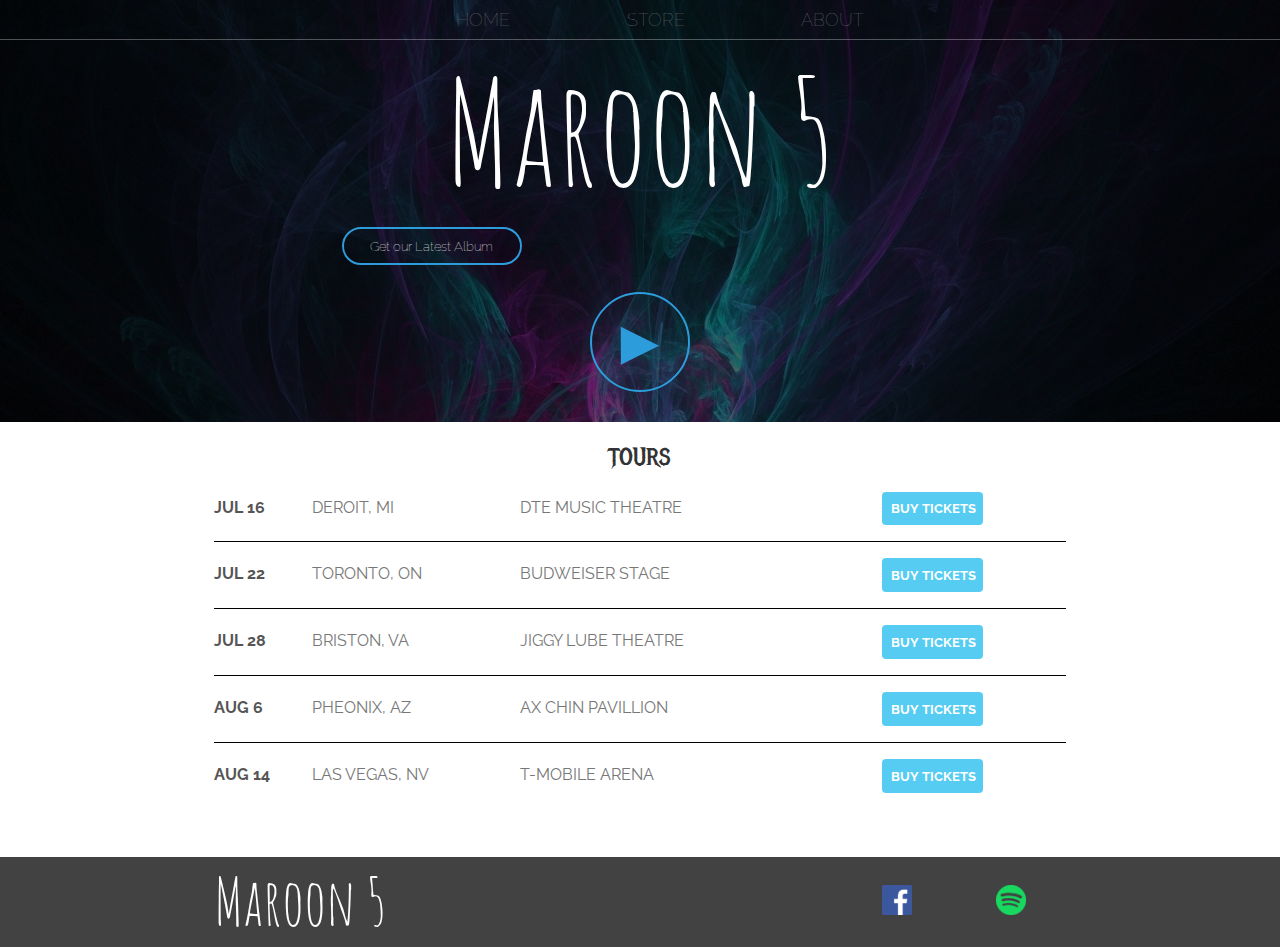
<file: index.html>
<!DOCTYPE html>
<html>
<link rel="stylesheet" href="style.css" />
<title>Maroon 5 | Home</title>
</section>
<script src="store.js" async></script>
<head></head>

<body>
    <header class="main-header">
        <nav class="nav nav-main">
            <ul>
                <a target="_blank" href="index.html">
                    <li>HOME</li>
                </a>
                <a target="_blank" href="store.html">
                    <li>STORE</li>
                </a>
                <a target="_blank" href="about.html">
                    <li>ABOUT</li>
                </a>

            </ul>
        </nav>
        <h1 class="band bandl">Maroon 5</h1>
        <div class="container">
            <button class="btn btn-header" type="button" onclick="URL">Get our Latest Album</button>
            <button class="btn btn-header btn-play  " type="button">&#9658 </button>
        </div>
    </header>
    <section class="content container">
        <h2 class="section-header">TOURS</h2>
        <div class="tour-row">
            <div class="tour-row">
                <strong class="tour-item tour-date"> JUL 16</strong>

                <span class="tour-item tour-city">DEROIT, MI</span>

                <span class="tour-item tour-arena">DTE MUSIC THEATRE </span>

                <button class="tour-item btn tour-btn btn-primary" type="button">BUY TICKETS</button>
            </div>
            <div class="tour-row">
                <strong class="tour-item tour-date"> JUL 22</strong>

                <span class="tour-item tour-city">TORONTO, ON</span>

                <span class="tour-item tour-arena">BUDWEISER STAGE</span>

                <button class="tour-item btn tour-btn btn-primary" type="button">BUY TICKETS</button>

            </div>
            <div class="tour-row">
                <strong class="tour-item tour-date"> JUL 28</strong>

                <span class="tour-item tour-city">BRISTON, VA</span>

                <span class="tour-item tour-arena">JIGGY LUBE THEATRE </span>

                <button class="tour-item btn tour-btn btn-primary" type="button">BUY TICKETS</button>
            </div>
            <div class="tour-row">
                <strong class="tour-item tour-date"> AUG 6</strong>

                <span class="tour-item tour-city">PHEONIX, AZ </span>

                <span class="tour-item tour-arena">AX CHIN PAVILLION</span>

                <button class="tour-item btn tour-btn btn-primary" type="button">BUY TICKETS</button>

            </div>
            <div class="tour-row">
                <strong class="tour-item tour-date"> AUG 14</strong>

                <span class="tour-item tour-city">LAS VEGAS, NV</span>
                <span class="tour-item tour-arena">T-MOBILE ARENA </span>

                <button class="tour-item btn tour-btn btn-primary" type="button">BUY TICKETS</button>

            </div>
        </div>
    </section>

    <footer class="main-footer">
        <div class="container main-footer-container">
            <h3 class="band">Maroon 5</h3>
            <ul class="nav footer-nav">
                <li> <a target="_blank" href="https://www.facebook.com/maroon5/">
                        <img src="images/fb.png" height="30" width="30">
                    </a></li>
                <li>
                    <a target="_blank" href="https://open.spotify.com/artist/04gDigrS5kc9YWfZHwBETP"><img src="images/spotify.png"
                            height="30" width="30"></a></li>

            </ul>
        </div>
    </footer>
</body>
</html>
</file>
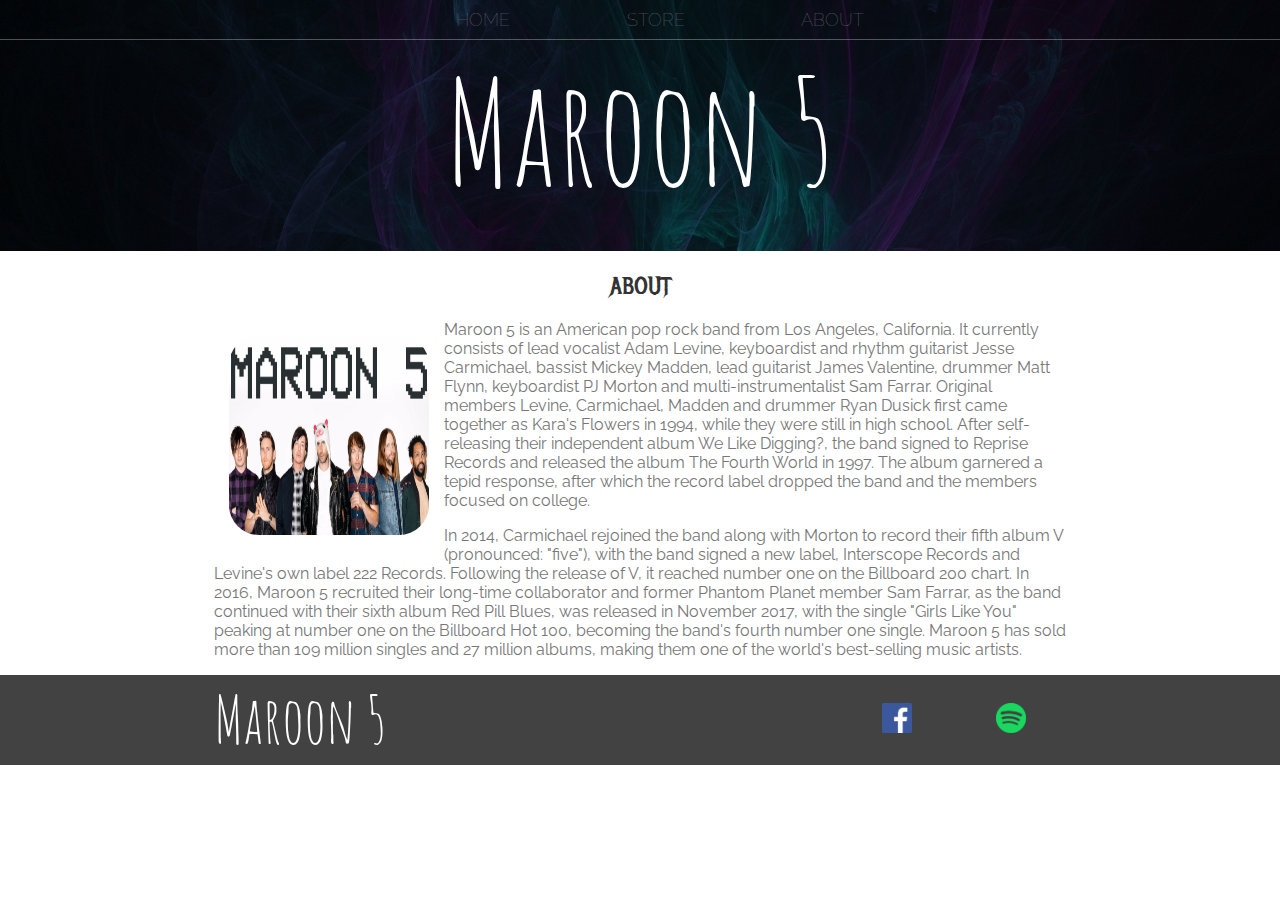
<file: about.html>
<!DOCTYPE html>
<html>
    <link rel="stylesheet" href="style.css"/>
        <title>MAROON 5 | About Us</title>
        <head></head>
        <body>
                <header class="main-header">
                        <nav class="nav nav-main">
                            <ul>
                                <a  target="_blank" href="index.html"> <li>HOME</li></a>
                                <a  target="_blank" href="store.html"><li>STORE</li></a>
                                <a  target="_blank" href="about.html"><li>ABOUT</li></a>
                
                            </ul>
                        </nav>
                        <h1 class="band bandl">Maroon 5</h1>
                        </header>
                        

<section class="content container">
        <h2 class="section-header">ABOUT</h2>
        <img class="image-band" src="images/about.jpeg">
        <p>
            Maroon 5 is an American pop rock band from Los Angeles, California. It currently consists of lead vocalist
            Adam Levine, keyboardist and rhythm guitarist Jesse Carmichael, bassist Mickey Madden, lead guitarist James
            Valentine, drummer Matt Flynn, keyboardist PJ Morton and multi-instrumentalist Sam Farrar. Original members
            Levine, Carmichael, Madden and drummer Ryan Dusick first came together as Kara's Flowers in 1994, while
            they were still in high school. After self-releasing their independent album We Like Digging?, the band
            signed to Reprise Records and released the album The Fourth World in 1997. The album garnered a tepid
            response, after which the record label dropped the band and the members focused on college.
        </p>
      
        <p>
            In 2014, Carmichael rejoined the band along with Morton to record their fifth album V (pronounced: "five"),
            with the band signed a new label, Interscope Records and Levine's own label 222 Records. Following the
            release of V, it reached number one on the Billboard 200 chart. In 2016, Maroon 5 recruited their long-time
            collaborator and former Phantom Planet member Sam Farrar, as the band continued with their sixth album Red
            Pill Blues, was released in November 2017, with the single "Girls Like You" peaking at number one on the
            Billboard Hot 100, becoming the band's fourth number one single. Maroon 5 has sold more than 109 million
            singles and 27 million albums, making them one of the world's best-selling music artists.
        </p>
        </section>
        <footer class="main-footer">
            <div class="container main-footer-container">
                <h3 class="band">Maroon 5</h3>
                <ul class="nav footer-nav">
                    <li> <a target="_blank" href="https://www.facebook.com/maroon5/">
                            <img src="images/fb.png" height="30" width="30">
                        </a></li>
                    <li>
                        <a target="_blank" href="https://open.spotify.com/artist/04gDigrS5kc9YWfZHwBETP"><img src="images/spotify.png"
                                height="30" width="30"></a></li>
    
                </ul>
            </div>
            </footer>
        </body>
        </html>
</file>
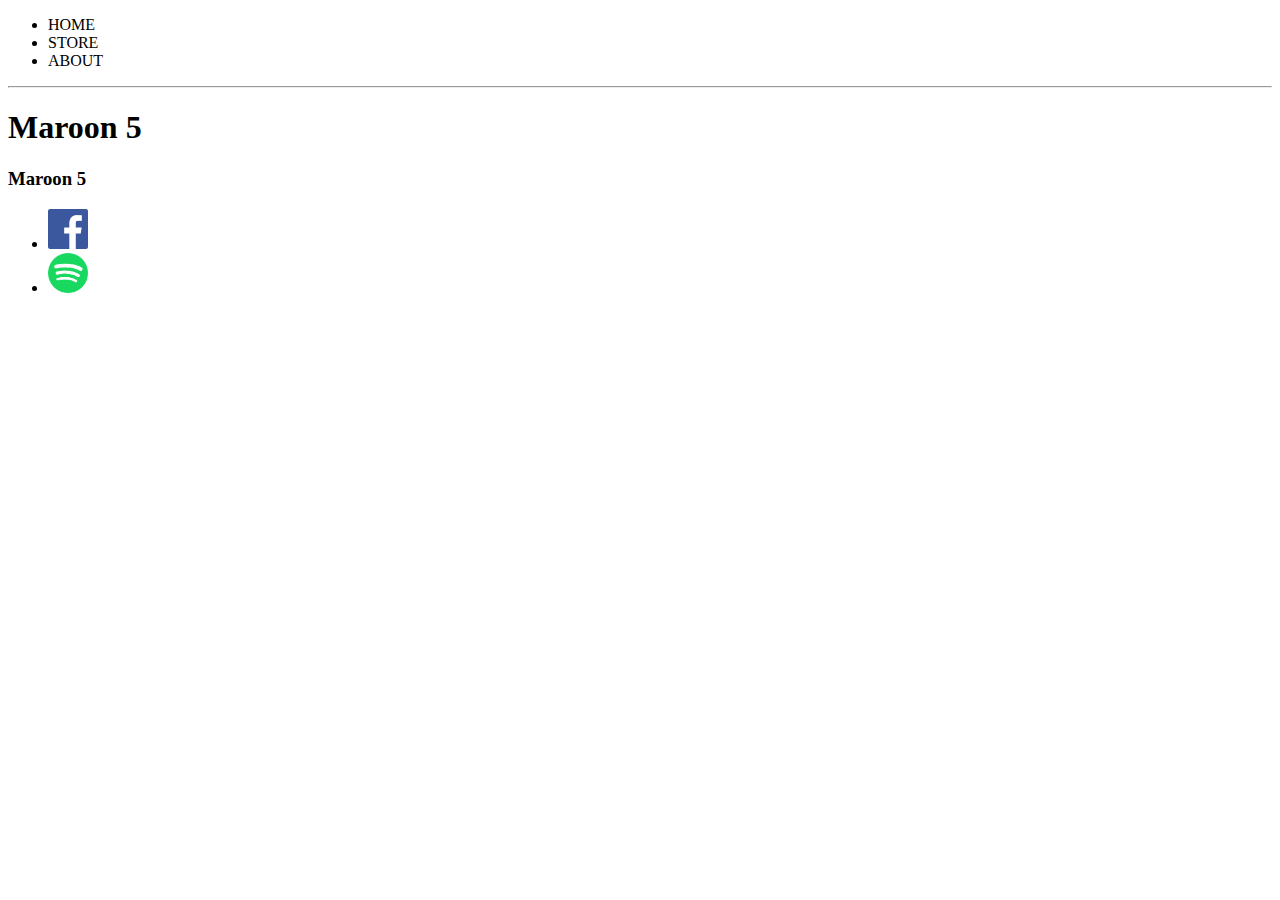
<file: first.html>
<!DOCTYPE html>
<html>
<title>Maroon 5</title>

<body>
    <header>
        <nav>
            <ul>
                <li>HOME</li>
                <li>STORE</li>
                <li>ABOUT</li>

            </ul>
        </nav>
        <hr>
        <h1>Maroon 5</h1>
    </header>
   
        <footer>
            <h3>Maroon 5</h3>
            <ul>
                <li> <a href="https://www.facebook.com/maroon5/">
                        <img src="images/fb.png" height="40" width="40">
                    </a></li>
                <li>
                    <a href="https://open.spotify.com/artist/04gDigrS5kc9YWfZHwBETP"><img src="images/spotify.png"
                            height="40" width="40"></a></li>

            </ul>
        </footer>

    </section>
</body>

</html>
</file>
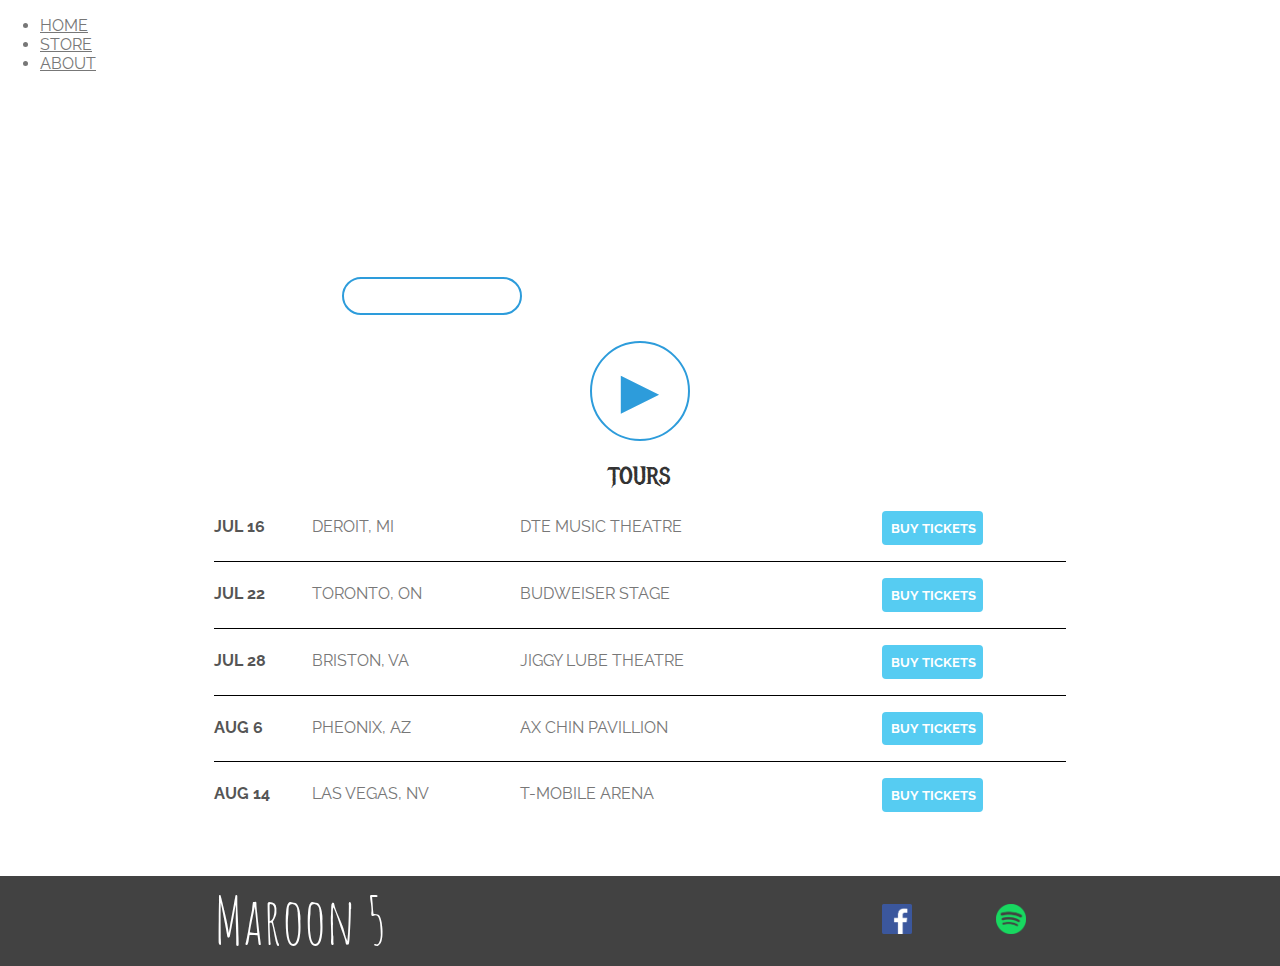
<file: index1.html>
<!DOCTYPE html>
<html>
 <link rel="stylesheet" href="style.css"/>
<title>Maroon 5 | Home</title>
<head></head>
<body>
    <header>

       <nav>
                    <ul>
                        <a  target="_blank" href="index.html"> <li>HOME</li></a>
                        <a  target="_blank" href="store.html"><li>STORE</li></a>
                        <a  target="_blank" href="about.html"><li>ABOUT</li></a>
                    </ul>
              </div>
        </nav>
        <h1 class="band bandl">Maroon 5</h1>
        <div class="container">
        <button class="btn btn-header" type="button" onclick="URL">Get our Latest Album</button>
        <button class="btn btn-header btn-play  " type="button">&#9658 </button>
    </div> 
    </header>
    <section class="content container">
        <h2  class="section-header">TOURS</h2>
        <div class="tour-row">
            <div class="tour-row">
               <strong class="tour-item tour-date"> JUL 16</strong>
            
               <span class="tour-item tour-city">DEROIT, MI</span> 
              
                <span class="tour-item tour-arena">DTE MUSIC THEATRE  </span>  
       
                <button class="tour-item btn tour-btn btn-primary" type="button">BUY TICKETS</button>
            </div>
            <div class="tour-row">
                    <strong  class="tour-item tour-date"> JUL 22</strong>
                  
                    <span class="tour-item tour-city">TORONTO, ON</span> 
                   
                     <span class="tour-item tour-arena">BUDWEISER STAGE</span>  
                    
                     <button class="tour-item btn tour-btn btn-primary"  type="button">BUY TICKETS</button>
        
                 </div>
                 <div class="tour-row">
                        <strong  class="tour-item tour-date"> JUL 28</strong>
                       
                        <span class="tour-item tour-city">BRISTON, VA</span> 
                        
                         <span class="tour-item tour-arena">JIGGY LUBE THEATRE  </span>  
                         
                         <button  class="tour-item btn tour-btn btn-primary"type="button">BUY TICKETS</button>
                     </div>
                     <div class="tour-row">
                            <strong  class="tour-item tour-date"> AUG 6</strong>
                          
                            <span class="tour-item tour-city">PHEONIX, AZ </span> 
                        
                             <span class="tour-item tour-arena">AX CHIN PAVILLION</span>  
                             
                             <button class="tour-item btn tour-btn btn-primary" type="button">BUY TICKETS</button>
                        
                         </div>
                         <div class="tour-row">
                                <strong  class="tour-item tour-date"> AUG 14</strong>
                               
                                <span class="tour-item tour-city">LAS VEGAS, NV</span> 
                                <span class="tour-item tour-arena">T-MOBILE ARENA  </span>  
                                
                                 <button  class="tour-item btn tour-btn btn-primary"type="button">BUY TICKETS</button>
                                 
                             </div>
        </div>
    </section>
   
    <footer class="main-footer">
            <div class="container main-footer-container">
                <h3 class="band">Maroon 5</h3>
                <ul class="nav footer-nav">
                    <li> <a target="_blank" href="https://www.facebook.com/maroon5/">
                            <img src="images/fb.png" height="30" width="30">
                        </a></li>
                    <li>
                        <a target="_blank" href="https://open.spotify.com/artist/04gDigrS5kc9YWfZHwBETP"><img src="images/spotify.png"
                                height="30" width="30"></a></li>
    
                </ul>
            </div>
            </footer>
</body>
    </section>
    <script type="text/javascript">

        // Menu-toggle button
  
        $(document).ready(function() {
              $(".menu-icon").on("click", function() {
                    $("nav ul").toggleClass("showing");
              });
        });
  
        // Scrolling Effect
  
        $(window).on("scroll", function() {
              if($(window).scrollTop()) {
                    $('nav').addClass('black');
              }
  
              else {
                    $('nav').removeClass('black');
              }
        })
  
  
        </script>
</body>
</html>
</file>
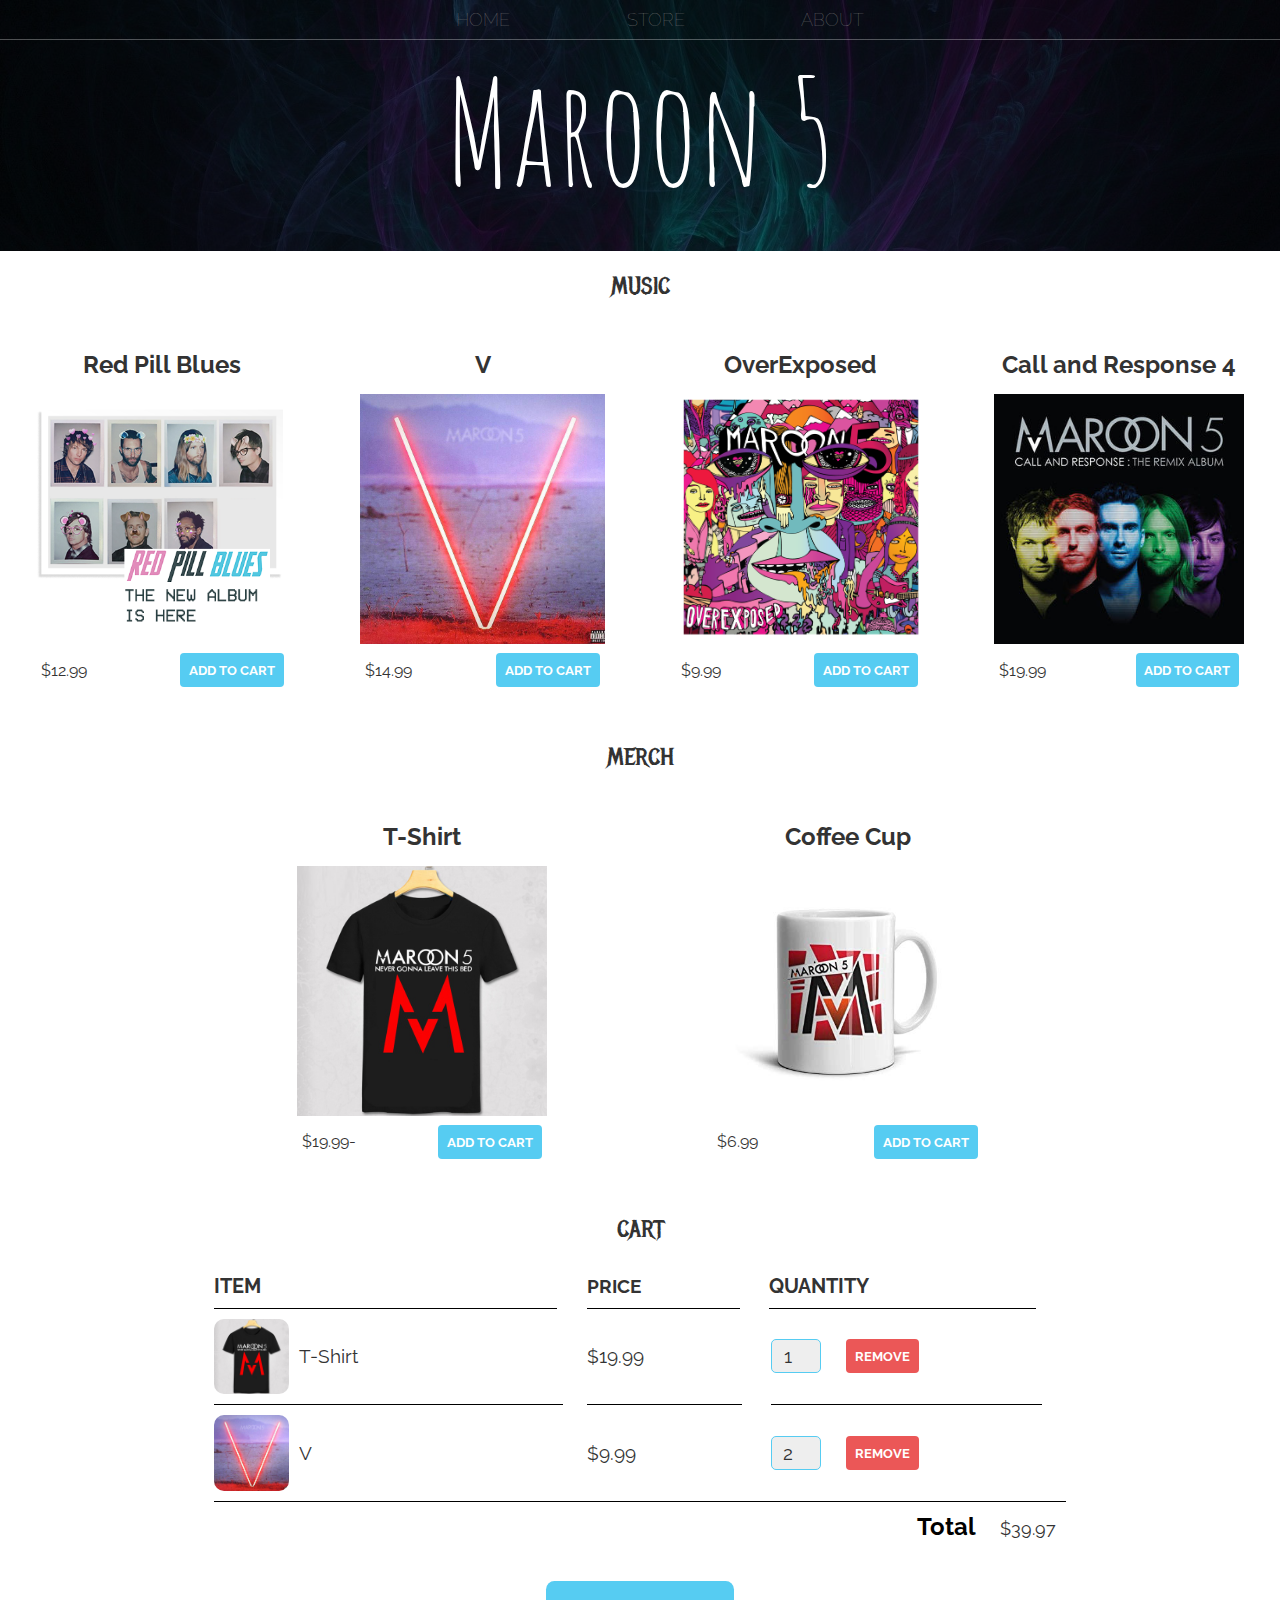
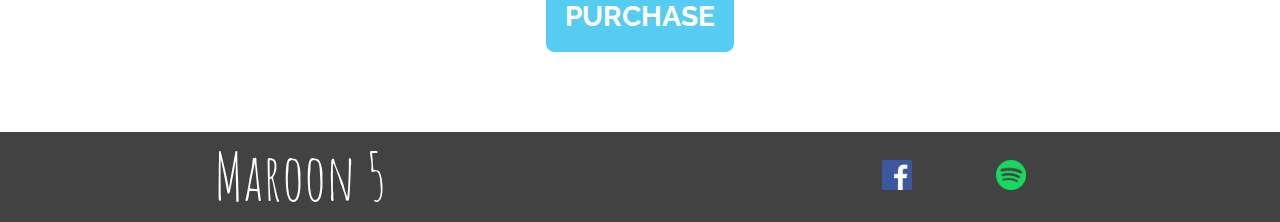
<file: store.html>
<!DOCTYPE html>
<html>
<link rel="stylesheet" href="style.css" />
<title>MAROON 5 | Store </title>

<head></head>

<body>
    <header class="main-header">
        <nav class="nav nav-main">
            <ul>
                <a target="_blank" href="index.html">
                    <li>HOME</li>
                </a>
                <a target="_blank" href="store.html">
                    <li>STORE</li>
                </a>
                <a target="_blank" href="about.html">
                    <li>ABOUT</li>
                </a>

            </ul>
        </nav>
        <h1 class="band bandl">Maroon 5</h1>
    </header>

    <h2 class="section-header">MUSIC</h2>
    <div class="shop-items">
        <div class="shop-item">
            <span class="shop-item-title">Red Pill Blues</span>
            <img class="shop-item-image" src="images/red pill blues.png">
            <div class="shop-item-details">
                <span class="shop-item-price">$12.99</span>
                <button class="btn btn-primary shop-item-button" type="button">ADD TO CART</button>
            </div>
        </div>
        <div class="shop-item">
            <span class="shop-item-title">V</span>
            <img class="shop-item-image" src="images/v.jpg">
            <div class="shop-item-details">
                <span class="shop-item-price">$14.99</span>
                <button class="btn btn-primary shop-item-button"type="button">ADD TO CART</button>
            </div>
        </div>
        <div class="shop-item">
            <span class="shop-item-title">OverExposed</span>
            <img class="shop-item-image" src="images/overxposed.png">
            <div class="shop-item-details">
                <span class="shop-item-price">$9.99</span>
                <button class="btn btn-primary shop-item-button" type="button">ADD TO CART</button>
            </div>
        </div>
        <div class="shop-item">
            <span class="shop-item-title">Call and Response 4</span>
            <img class="shop-item-image" src="images/call and response.jpg">
            <div class="shop-item-details">
                <span class="shop-item-price">$19.99</span>
                <button class="btn btn-primary shop-item-button" type="button">ADD TO CART</button>
            </div>
        </div>
    </div>
</section>
<section class="container content-section">
    <h2 class="section-header">MERCH</h2>
    <div class="shop-items">
        <div class="shop-item">
            <span class="shop-item-title">T-Shirt</span>
            <img class="shop-item-image" src="images/tshirt.jpg">
            <div class="shop-item-details">
                <span class="shop-item-price">$19.99-</span>
                <button class="btn btn-primary shop-item-button" type="button">ADD TO CART</button>
            </div>
        </div>
        <div class="shop-item">
            <span class="shop-item-title">Coffee Cup</span>
            <img class="shop-item-image" src="images/coffee.jpg">
            <div class="shop-item-details">
                <span class="shop-item-price">$6.99</span>
                <button class="btn btn-primary shop-item-button" type="button">ADD TO CART</button>
            </div>
        </div>
    </div>
</section>
<section class="container content-section">
    <h2 class="section-header">CART</h2>
    <div class="cart-row">
        <span class="cart-item cart-header cart-column">ITEM</span>
        <span class="cart-price cart-header cart-column">PRICE</span>
        <span class="cart-quantity cart-header cart-column">QUANTITY</span>
    </div>
    <div class="cart-items">
        <div class="cart-row">
            <div class="cart-item cart-column">
                <img class="cart-item-image" src="images/tshirt.jpg" width="100" height="100">
                <span class="cart-item-title">T-Shirt</span>
            </div>
            <span class="cart-price cart-column">$19.99</span>
            <div class="cart-quantity cart-column">
                <input class="cart-quantity-input" type="number" value="1">
                <button class="btn btn-danger" type="button">REMOVE</button>
            </div>
        </div>
        <div class="cart-row">
            <div class="cart-item cart-column">
                <img class="cart-item-image" src="images/v.jpg" width="100" height="100">
                <span class="cart-item-title">V</span>
            </div>
            <span class="cart-price cart-column">$9.99</span>
            <div class="cart-quantity cart-column">
                <input class="cart-quantity-input" type="number" value="2">
                <button class="btn btn-danger" type="button">REMOVE</button>
            </div>
        </div>
    </div>
    <div class="cart-total">
        <strong class="cart-total-title">Total</strong>
        <span class="cart-total-price">$39.97</span>
    </div>
    <button class="btn btn-primary btn-purchase" type="button">PURCHASE</button>
</section>
<footer class="main-footer">
    <div class="container main-footer-container">
        <h3 class="band">Maroon 5</h3>
        <ul class="nav footer-nav">
                <li> <a target="_blank" href="https://www.facebook.com/maroon5/">
                        <img src="images/fb.png" height="30" width="30">
                    </a></li>
                <li>
                    <a target="_blank" href="https://open.spotify.com/artist/04gDigrS5kc9YWfZHwBETP"><img src="images/spotify.png"
                            height="30" width="30"></a></li>

            </ul>
        </div>
    </footer>
</body>
</file>
<file: style.css>
@import url('https://fonts.googleapis.com/css?family=Raleway:300,400') ;
@import url('https://fonts.googleapis.com/css?family=Amatic+SC|Metal+Mania');
*{
    box-sizing: border-box;
    font-family: Raleway;
    color: #777;
}

html body{
    margin: 0;
    padding: 0;
}
.nav ul{
    margin:0;
}
.nav li{
display: inline;
}
.nav a{
    color: white;
    text-decoration: none;
    padding: .5em 5%;
    display: inline-block;
}
.nav a:hover{
    background-color: rgba(255, 255, 255, .3);
}
.nav-main{
    text-align: center;
    font-size: 1.1em;
    font-weight: lighter;
    border-bottom: 1px solid rgba(255, 255, 255, .3);
}
.nav-main{
    padding:0  5%;
}
.band{
    text-align: center;
    margin: 0;
    font-size: 4em;
    font-family:Amatic SC;
    font-weight: normal;
    color: white;
}
.bandl{
    font-size: 9em;
}
.content{
    margin: 1em;
    padding: 16px;

}
.container{
    max-width: 900px;
    margin: 0 auto;
    padding: 0 1.5em;
}
.section-header{
    font-family: Metal Mania;
    font-weight: normal;
    color: #333;
    text-align: center;


}
.image-band{
    float: left;
    height: 200px;
    width: 200px;
    margin: 15px;
    border-radius: 15%;
}
.main-footer{
    background-color: #424242;
    color: white;
    padding: .25em 0;

}
.main-footer-container{
    display: flex

}
.main-footer-container ul{
   flex-grow: 1;
   text-align: end;
}
.footer-nav li{
    padding: 0 .5em;
}
.footer-nav img{
    width: 30px;
    height: 30px;
}
.main-header{
    background-color: rgba(0, 0, 0, .6);
    background-image: url("images/banner1.jpg");
    background-blend-mode: multiply;
    background-size: cover;
    padding-bottom: 30px;
}
.btn{
    text-align: center;
    vertical-align: middle;
    padding: .67em;
    cursor: pointer;
}
.btn-header{
    margin: .5em 15% 2em 15%;
    color: white;
    border: 2px solid #2d9cdb;
    background-color: rgba(255, 255, 255, -1);
    border-radius: 1.5em;
    font-weight: lighter;
    padding-left: 2em;
    padding-right: 2em;
}
.btn-header:hover{
    background-color:rgba(255, 255, 255, -3);
}
.btn-play{
    display: block;
    margin: 0 auto;
    color: #2d9cdb;
    font-size: 4em;
    border-radius: 50%;
    padding: 0;
    width: 100px;
    height: 100px;
}
.tour-row{
    border-bottom: 1px solid black;
    padding-bottom: 1em;
    margin-bottom: 1em;

}
.tour-row:last-child{
    border-bottom: none;
}
.tour-item{
    padding-right: .5em;
    display: inline-block;

}
.tour-date{
    color: #555;
    font-weight: bold;
    width: 11%;
     
}
.tour-city{
    width: 24%;
}
.tour-arena{
    width: 42%;
}
.tour-btn{
    max-width: 19%;
}
.btn-primary{
    color: white;
    background-color: #56ccf2;
    border: none;
    border-radius: .3em;
    font-weight: bold;

}
.btn-primary:hover{
    background-color:grey;
}
.shop-item {
    margin: 30px;
}

.shop-item-title {
    display: block;
    width: 100%;
    text-align: center;
    font-weight: bold;
    font-size: 1.5em;
    color: #333;
    margin-bottom: 15px;
}

.shop-item-image {
    height: 250px;
}

.shop-item-details {
    display: flex;
    align-items: center;
    padding: 5px;
}

.shop-item-price {
    flex-grow: 1;
    color: #333;
}

.shop-items {
    display: flex;
    flex-wrap: wrap;
    justify-content: space-around;
}

.cart-header {
    font-weight: bold;
    font-size: 1.25em;
    color: #333;
}

.cart-column {
    display: flex;
    align-items: center;
    border-bottom: 1px solid black;
    margin-right: 1.5em;
    padding-bottom: 10px;
    margin-top: 10px;
}

.cart-row {
    display: flex;
}

.cart-item {
    width: 45%;
}

.cart-price {
    width: 20%;
    font-size: 1.2em;
    color: #333;
}

.cart-quantity {
    width: 35%;
}

.cart-item-title {
    color: #333;
    margin-left: .5em;
    font-size: 1.2em;
}

.cart-item-image {
    width: 75px;
    height: auto;
    border-radius: 10px;
}

.btn-danger {
    color: white;
    background-color: #EB5757;
    border: none;
    border-radius: .3em;
    font-weight: bold;
}

.btn-danger:hover {
    background-color: #CC4C4C;
}

.cart-quantity-input {
    height: 34px;
    width: 50px;
    border-radius: 5px;
    border: 1px solid #56CCF2;
    background-color: #eee;
    color: #333;
    padding: 0;
    text-align: center;
    font-size: 1.2em;
    margin-right: 25px;
}

.cart-row:last-child {
    border-bottom: 1px solid black;
}

.cart-row:last-child .cart-column {
    border: none;
}

.cart-total {
    text-align: end;
    margin-top: 10px;
    margin-right: 10px;
}

.cart-total-title {
    font-weight: bold;
    font-size: 1.5em;
    color: black;
    margin-right: 20px;
}

.cart-total-price {
    color: #333;
    font-size: 1.1em;
}

.btn-purchase {
    display: block;
    margin: 40px auto 80px auto;
    font-size: 1.75em;
}
.sticky {
    position: fixed;
    top: 0;
    width: 100%;
  }

  .sticky + .content {
    padding-top: 102px;
  }
</file>
